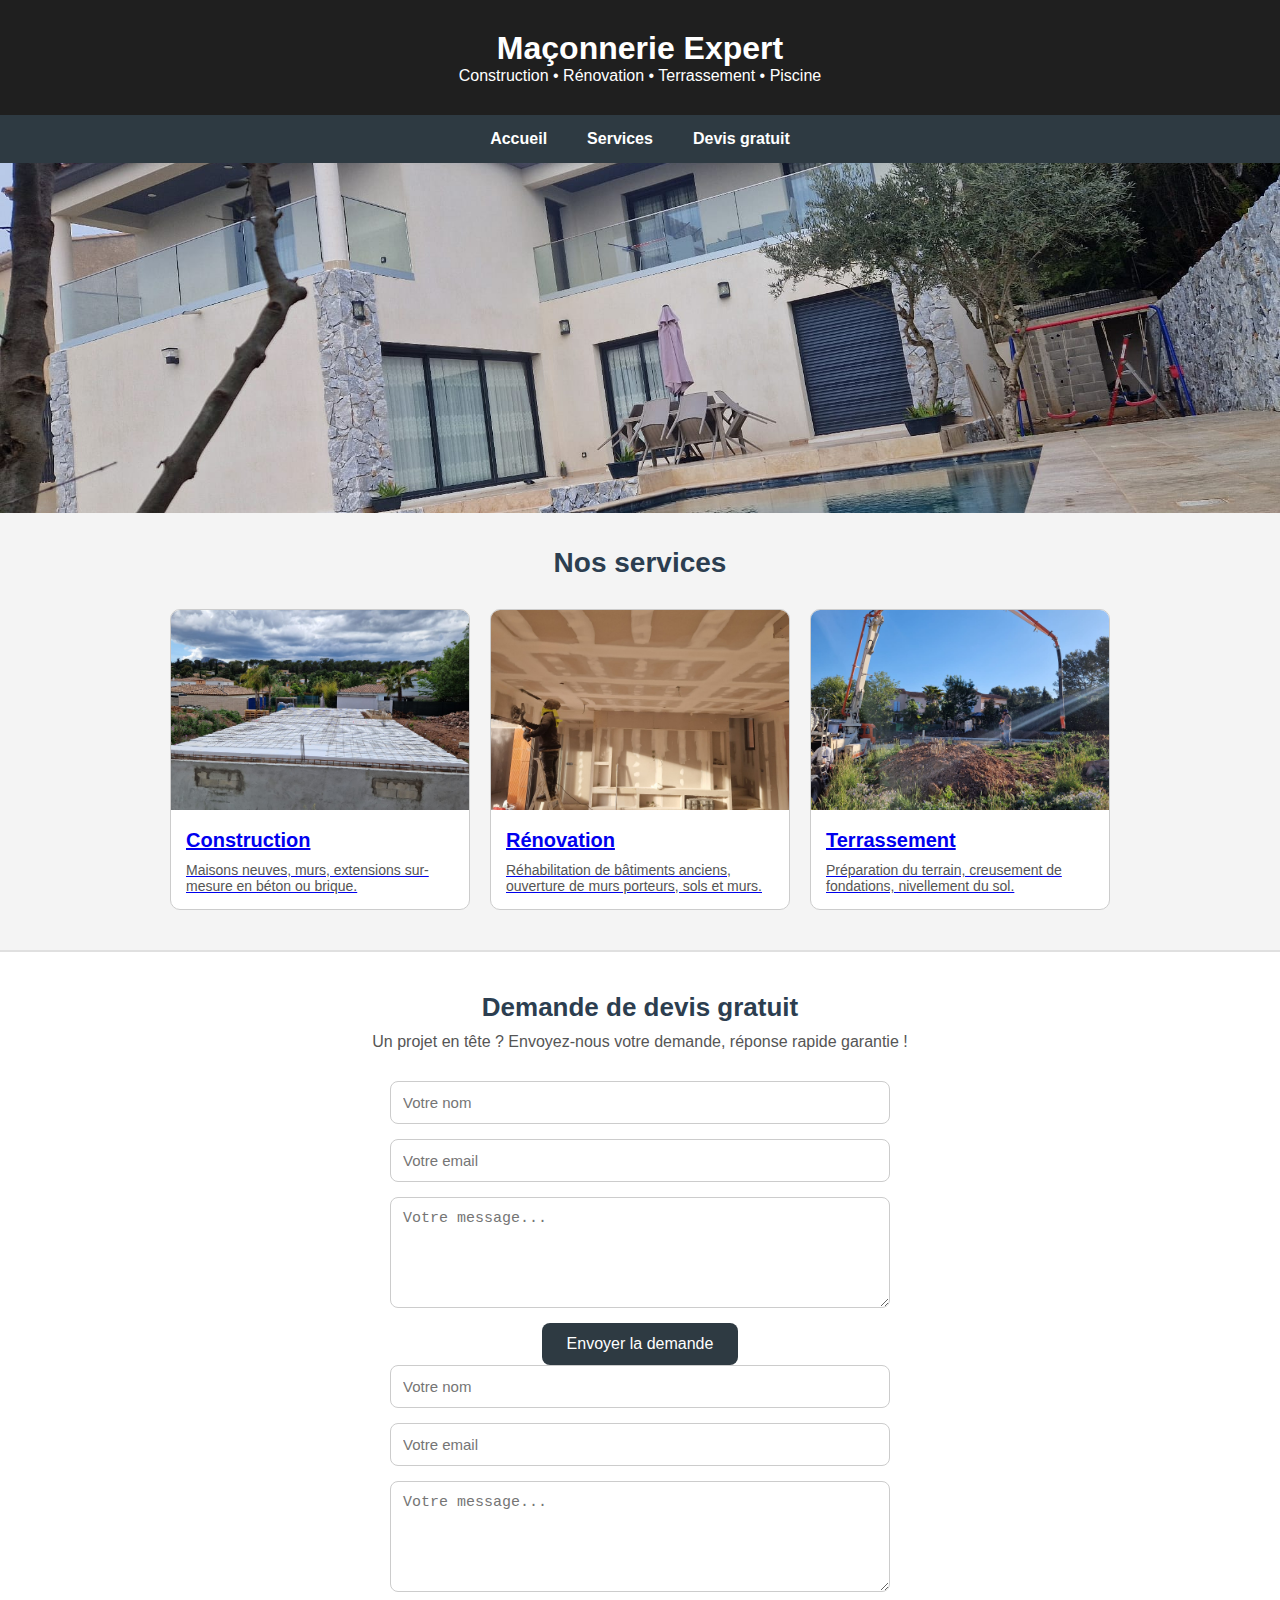
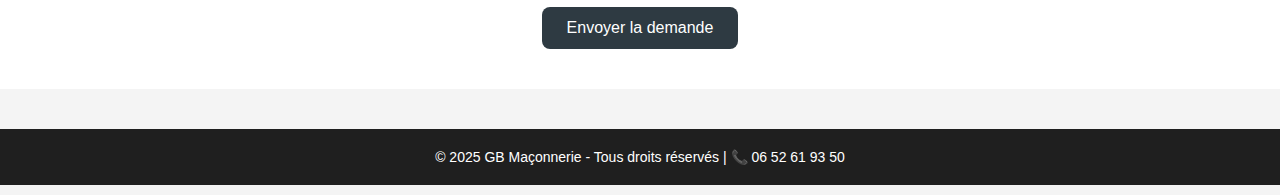
<file: index.html>
<!DOCTYPE html>
<html lang="fr">
<head>
  <meta charset="UTF-8" />
  <meta name="viewport" content="width=device-width, initial-scale=1.0"/>
  <title>Maçonnerie Expert par GB Maçonnerie</title>
  <link rel="stylesheet" href="style.css" />
</head>
<body>

  <header>
    <h1>Maçonnerie Expert</h1>
    <p>Construction • Rénovation • Terrassement • Piscine </p>
  </header>

  <nav>
    <a href="#">Accueil</a>
    <a href="#services">Services</a>
    <a href="#contact">Devis gratuit</a>
  </nav>

  <div class="banner">
    <img src="maison princ.jpg" alt="Chantier maçonnerie">
  </div>

  <div class="container" id="services">
    <h2 class="section-title">Nos services</h2>
    <div class="cards">
        <a href="construction.html" class="card-link">
            <div class="card">
              <img src="PHOTO-2025-04-25-11-52-16.jpg" alt="Construction">
              <div class="card-content">
                <h3>Construction</h3>
                <p>Maisons neuves, murs, extensions sur-mesure en béton ou brique.</p>
              </div>
            </div>
          </a>

      <a href="renovation.html" class="card-link">
        <div class="card">
          <img src="PHOTO-2025-04-25-11-37-41.jpg" alt="Rénovation">
          <div class="card-content">
            <h3>Rénovation</h3>
            <p>Réhabilitation de bâtiments anciens, ouverture de murs porteurs, sols et murs.</p>
          </div>
        </div>
      </a>
      <a href="terrassement.html" class="card-link">
  <div class="card">
    <img src="PHOTO-2025-04-25-11-52-14_1.jpg" alt="Terrassement">
    <div class="card-content">
      <h3>Terrassement</h3>
      <p>Préparation du terrain, creusement de fondations, nivellement du sol.</p>
    </div>
  </div>
</a>

    </div>
  </div>

  <div class="contact-section" id="contact">
    <h2>Demande de devis gratuit</h2>
    <p>Un projet en tête ? Envoyez-nous votre demande, réponse rapide garantie !</p>
    <form action="#" method="POST">
      <input type="text" name="nom" placeholder="Votre nom" required />
      <input type="email" name="email" placeholder="Votre email" required />
      <textarea name="message" placeholder="Votre message..." rows="5" required></textarea>
      <button type="submit">Envoyer la demande</button>
      <form action="https://gungordenis5@gmail.com" method="POST">
        <input type="text" name="nom" placeholder="Votre nom" required />
        <input type="email" name="email" placeholder="Votre email" required />
        <textarea name="message" placeholder="Votre message..." rows="5" required></textarea>
        <button type="submit">Envoyer la demande</button>
      </form>
      
  </div>
  

  <footer>
    &copy; 2025  GB Maçonnerie - Tous droits réservés | 📞 06 52 61 93 50
  </footer>

</body>
</html>
</file>
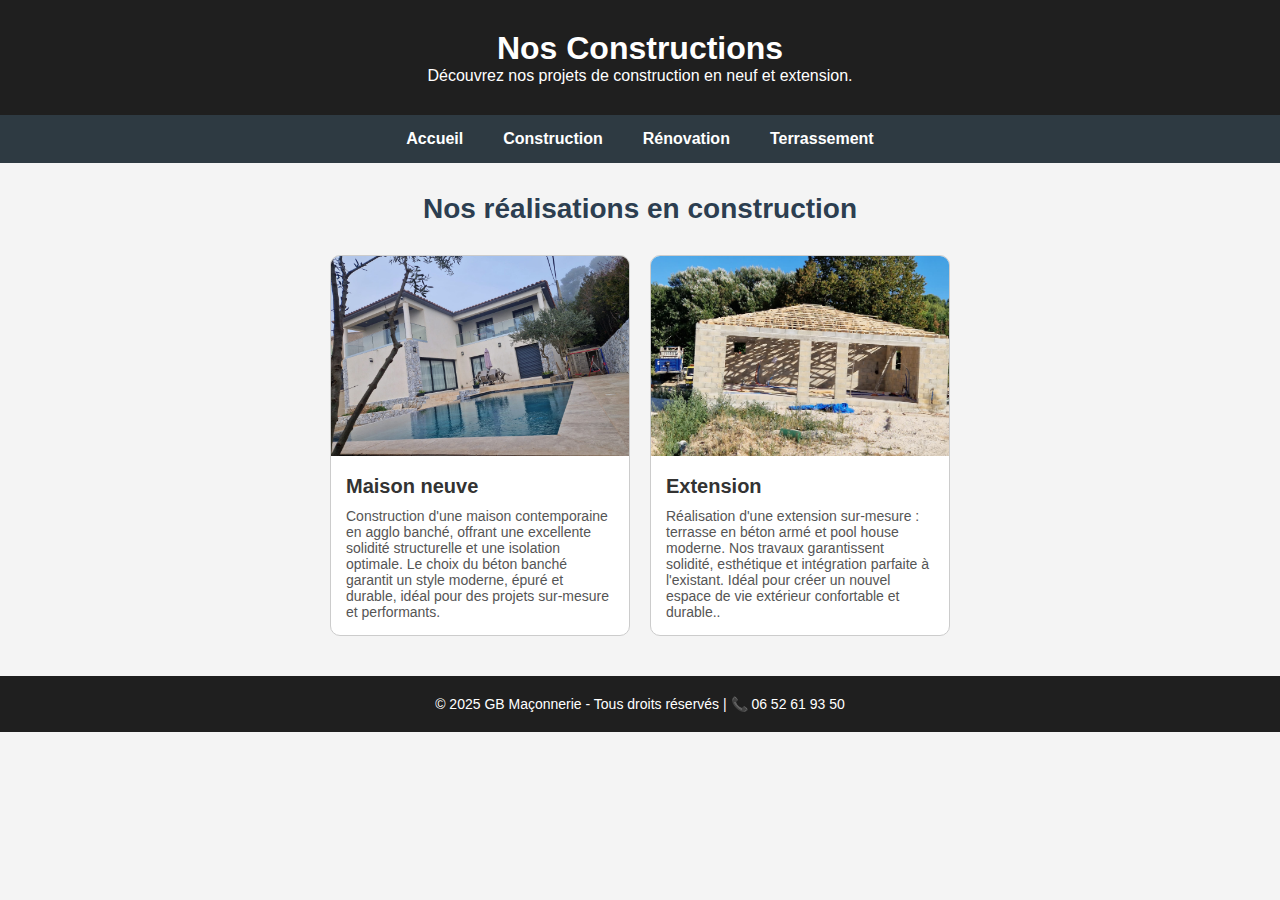
<file: construction.html>
<!DOCTYPE html>
<html lang="fr">
<head>
  <meta charset="UTF-8">
  <meta name="viewport" content="width=device-width, initial-scale=1.0">
  <title>Construction - Maçonnerie Expert</title>
  <link rel="stylesheet" href="style.css">
</head>
<body>

<header>
  <h1>Nos Constructions</h1>
  <p>Découvrez nos projets de construction en neuf et extension.</p>
</header>

<nav>
  <a href="index.html">Accueil</a>
  <a href="construction.html">Construction</a>
  <a href="renovation.html">Rénovation</a>
  <a href="terrassement.html">Terrassement</a>
</nav>

<div class="container">
  <h2 class="section-title">Nos réalisations en construction</h2>
  <div class="cards">
    <div class="card">
      <img src="maison princ.jpg" alt="Maison neuve">
      <div class="card-content">
        <h3>Maison neuve</h3>
        <p>Construction d'une maison contemporaine en agglo banché, offrant une excellente solidité structurelle et une isolation optimale. Le choix du béton banché garantit un style moderne, épuré et durable, idéal pour des projets sur-mesure et performants.</p>
      </div>
    </div>
    <div class="card">
      <img src="extension.jpg" alt="Extension maison">
      <div class="card-content">
        <h3>Extension</h3>
        <p>Réalisation d'une extension sur-mesure : terrasse en béton armé et pool house moderne. Nos travaux garantissent solidité, esthétique et intégration parfaite à l'existant. Idéal pour créer un nouvel espace de vie extérieur confortable et durable..</p>
      </div>
    </div>
  </div>
</div>

<footer>
  &copy; 2025 GB Maçonnerie - Tous droits réservés | 📞 06 52 61 93 50
</footer>

</body>
</html>
</file>
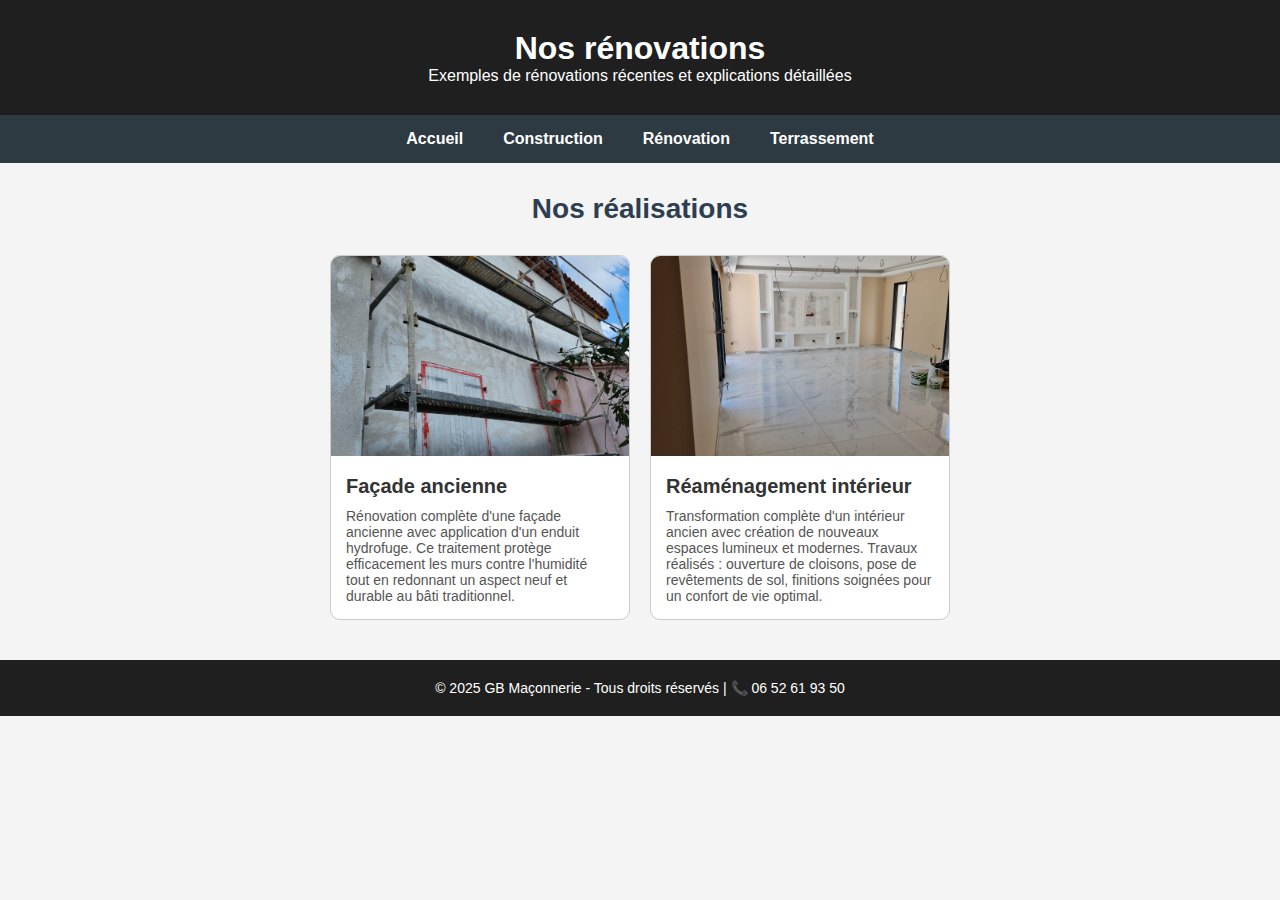
<file: renovation.html>
<!DOCTYPE html>
<html lang="fr">
<head>
  <meta charset="UTF-8" />
  <meta name="viewport" content="width=device-width, initial-scale=1.0"/>
  <title>Rénovation - Maçonnerie Expert</title>
  <link rel="stylesheet" href="style.css" />
</head>
<body>

  <header>
    <h1>Nos rénovations</h1>
    <p>Exemples de rénovations récentes et explications détaillées</p>
  </header>

  <nav>
    <a href="index.html">Accueil</a>
    <a href="construction.html">Construction</a>
    <a href="renovation.html">Rénovation</a>
    <a href="terrassement.html">Terrassement</a>
  </nav>

  <div class="container">
    <h2 class="section-title">Nos réalisations</h2>
    <div class="cards">
      <div class="card">
        <img src="PHOTO-2025-04-25-11-52-14.jpg" alt="Maison rénovée">
        <div class="card-content">
          <h3>Façade ancienne</h3>
          <p>Rénovation complète d'une façade ancienne avec application d'un enduit hydrofuge. Ce traitement protège efficacement les murs contre l'humidité tout en redonnant un aspect neuf et durable au bâti traditionnel.</p>
        </div>
      </div>
      <div class="card">
        <img src="PHOTO-2025-04-25-11-52-15_2.jpg" alt="Intérieur rénové">
        <div class="card-content">
          <h3>Réaménagement intérieur</h3>
          <p>Transformation complète d'un intérieur ancien avec création de nouveaux espaces lumineux et modernes. Travaux réalisés : ouverture de cloisons, pose de revêtements de sol, finitions soignées pour un confort de vie optimal.</p>
        </div>
      </div>
    </div>
  </div>

  <footer>
    &copy; 2025 GB Maçonnerie - Tous droits réservés | 📞 06 52 61 93 50
  </footer>

</body>
</html>
</file>
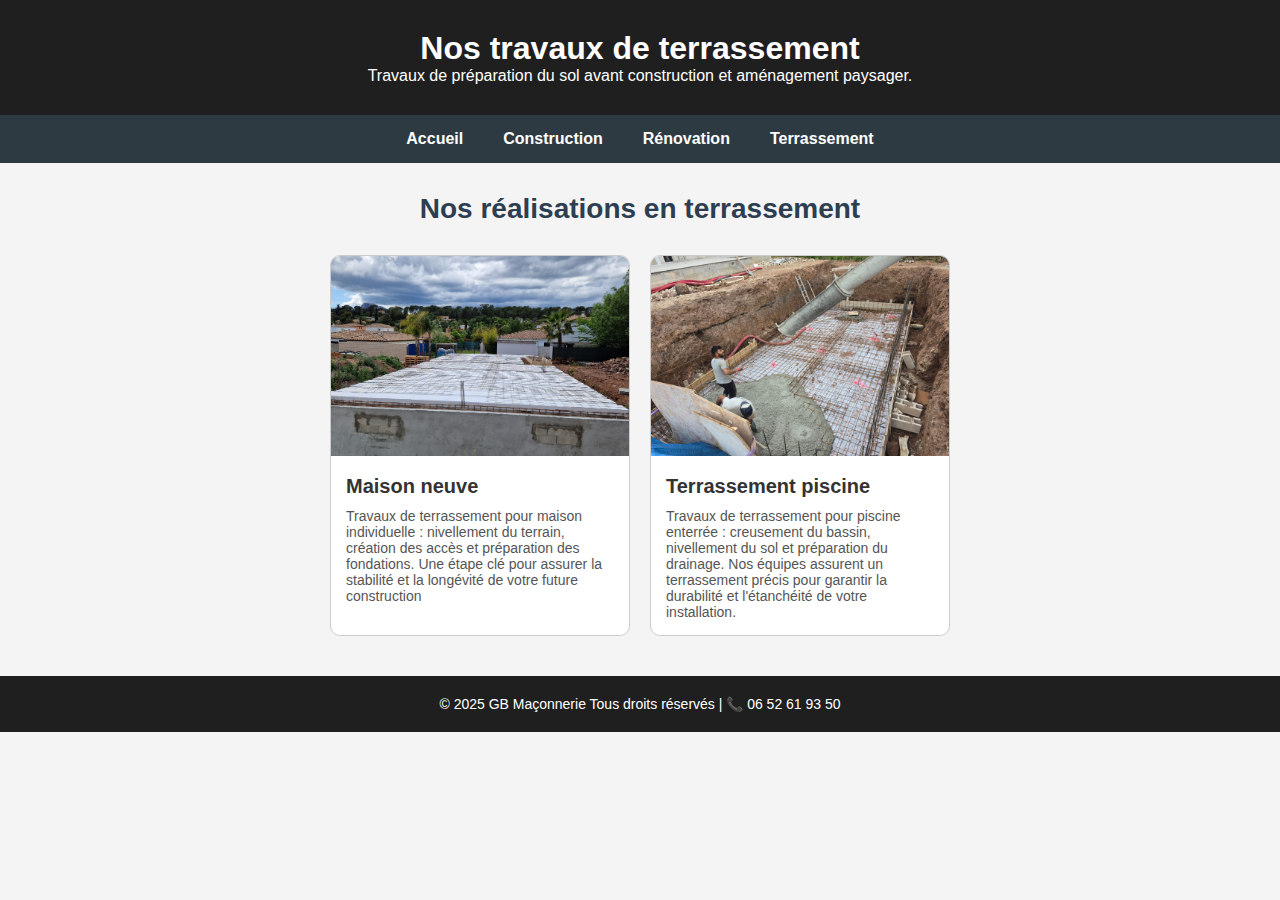
<file: terrassement.html>
<!DOCTYPE html>
<html lang="fr">
<head>
  <meta charset="UTF-8">
  <meta name="viewport" content="width=device-width, initial-scale=1.0">
  <title>Terrassement - Maçonnerie Expert</title>
  <link rel="stylesheet" href="style.css">
</head>
<body>

<header>
  <h1>Nos travaux de terrassement</h1>
  <p>Travaux de préparation du sol avant construction et aménagement paysager.</p>
</header>

<nav>
  <a href="index.html">Accueil</a>
  <a href="construction.html">Construction</a>
  <a href="renovation.html">Rénovation</a>
  <a href="terrassement.html">Terrassement</a>
</nav>

<div class="container">
  <h2 class="section-title">Nos réalisations en terrassement</h2>
  <div class="cards">
    <div class="card">
      <img src="PHOTO-2025-04-25-11-52-16.jpg" alt="Terrassement maison">
      <div class="card-content">
        <h3>Maison neuve</h3>
        <p>Travaux de terrassement pour maison individuelle : nivellement du terrain, création des accès et préparation des fondations. Une étape clé pour assurer la stabilité et la longévité de votre future construction</p>
      </div>
    </div>
    <div class="card">
      <img src="PHOTO-2025-04-25-11-52-12.jpg" alt="Terrassement piscine">
      <div class="card-content">
        <h3>Terrassement piscine</h3>
        <p>Travaux de terrassement pour piscine enterrée : creusement du bassin, nivellement du sol et préparation du drainage. Nos équipes assurent un terrassement précis pour garantir la durabilité et l'étanchéité de votre installation.</p>
      </div>
    </div>
  </div>
</div>

<footer>
  &copy; 2025 GB Maçonnerie  Tous droits réservés | 📞 06 52 61 93 50
</footer>

</body>
</html>
</file>
<file: style.css>
* {
    box-sizing: border-box;
    margin: 0;
    padding: 0;
  }
  
  body {
    font-family: 'Segoe UI', sans-serif;
    background-color: #f4f4f4;
    color: #333;
  }
  
  header {
    background-color: #1f1f1f;
    color: white;
    padding: 30px 20px;
    text-align: center;
  }
  
  nav {
    background-color: #2e3a42;
    display: flex;
    justify-content: center;
    flex-wrap: wrap;
  }
  
  nav a {
    color: white;
    text-decoration: none;
    padding: 15px 20px;
    font-weight: bold;
  }
  
  nav a:hover {
    background-color: #3d4d57;
  }
  
  .banner img {
    width: 100%;
    height: 350px;
    object-fit: cover;
  }
  
  .container {
    max-width: 1200px;
    margin: 30px auto;
    padding: 0 20px;
  }
  
  .section-title {
    text-align: center;
    margin-bottom: 30px;
    font-size: 28px;
    color: #2c3e50;
  }
  
  .cards {
    display: flex;
    flex-wrap: wrap;
    gap: 20px;
    justify-content: center;
  }
  
  .card {
    background: white;
    border: 1px solid #ccc;
    border-radius: 10px;
    overflow: hidden;
    max-width: 300px;
    transition: transform 0.3s;
  }
  
  .card img {
    width: 100%;
    height: 200px;
    object-fit: cover;
  }
  
  .card-content {
    padding: 15px;
  }
  
  .card h3 {
    margin-bottom: 10px;
    font-size: 20px;
  }
  
  .card p {
    font-size: 14px;
    color: #555;
  }
  
  .card:hover {
    transform: scale(1.03);
  }
  
  .contact-section {
    background-color: #ffffff;
    padding: 40px 20px;
    text-align: center;
    border-top: 2px solid #e0e0e0;
    margin-top: 40px;
  }
  
  .contact-section h2 {
    font-size: 26px;
    margin-bottom: 10px;
    color: #2c3e50;
  }
  
  .contact-section p {
    font-size: 16px;
    margin-bottom: 30px;
    color: #555;
  }
  
  .contact-section form {
    display: flex;
    flex-direction: column;
    align-items: center;
    max-width: 500px;
    margin: 0 auto;
  }
  
  .contact-section input,
  .contact-section textarea {
    width: 100%;
    padding: 12px;
    margin-bottom: 15px;
    border: 1px solid #ccc;
    border-radius: 8px;
    font-size: 15px;
  }
  
  .contact-section button {
    background-color: #2e3a42;
    color: white;
    padding: 12px 25px;
    border: none;
    border-radius: 8px;
    font-size: 16px;
    cursor: pointer;
    transition: background-color 0.3s;
  }
  
  .contact-section button:hover {
    background-color: #3d4d57;
  }
  
  footer {
    background-color: #1f1f1f;
    color: white;
    text-align: center;
    padding: 20px;
    font-size: 14px;
    margin-top: 40px;
  }
  
  @media (max-width: 768px) {
    .cards {
      flex-direction: column;
      align-items: center;
    }
  }
</file>
